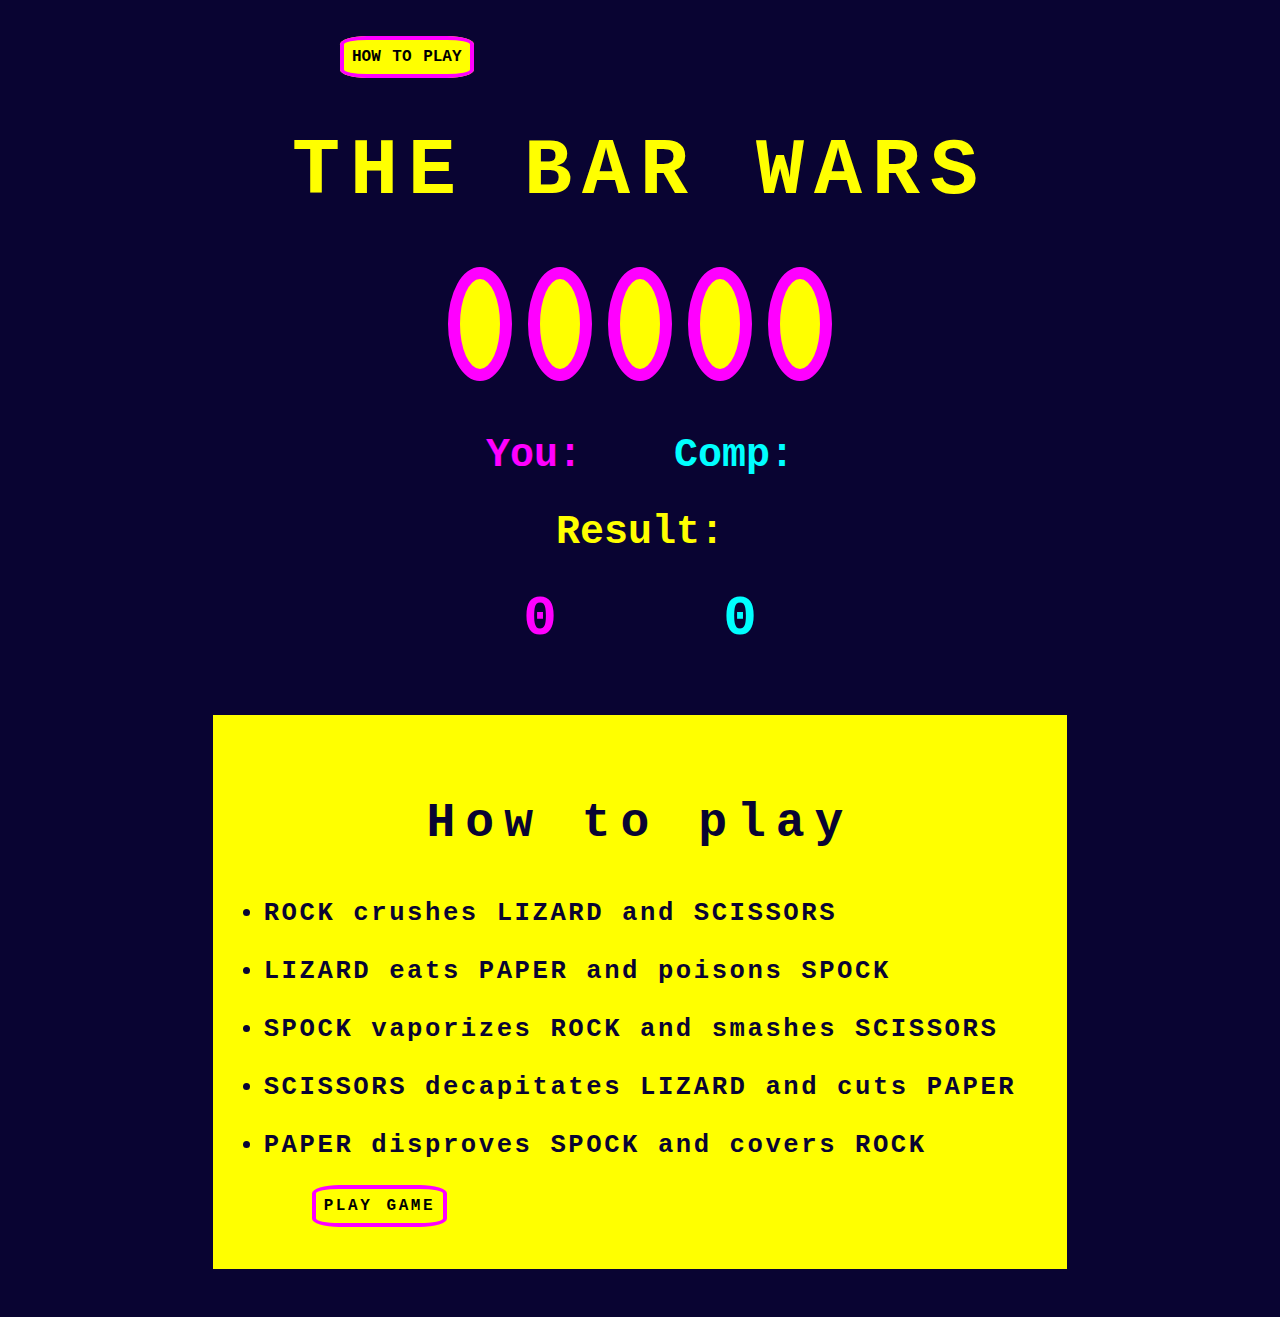
<file: index.html>
<!DOCTYPE html>
<html lang="en">

<head>
    <meta charset="UTF-8">
    <meta name="viewport" content="width=device-width, initial-scale=1.0">

    <!--Add Meta tags and Meta description...-->

    <link rel="stylesheet" href="https://use.fontawesome.com/releases/v5.7.2/css/all.css"
        integrity="sha384-fnmOCqbTlWIlj8LyTjo7mOUStjsKC4pOpQbqyi7RrhN7udi9RwhKkMHpvLbHG9Sr" crossorigin="anonymous">

    <link href="https://fonts.googleapis.com/css?family=Raleway%7CRighteous" rel="stylesheet">


    <link rel="stylesheet" href="assets/css/style.css">
    <title>The Elements</title>
</head>

<body>
    <!--semantic html: 
        html
        Body
        Header: navigation;
        Main: Game board; alternative choices, display container; user choice / computer choice, Result container; win/lose/tie, Score container; number wins, number losses
        Footer: contains the rules -->
    <header>
        <div id="menu"><a href="#how-to-play">How to play</a>

            <h1 class="heading">THE BAR WARS</h1>

    </header>
    <main>
        <section id="gameboard">
            <!--button/variable/choices area -->
            <div id="holder">
                <div class="button" title="Paper disproves Spock and covers Rock" aria-label="rock">
                    <i class="fas fa-gem"></i><br></div>
                <div class="button" title="Paper disproves Spock and covers Rock" aria-label="paper">
                    <i class="fas fa-toilet-paper"></i><br></div>
                <div class="button" title="Scissors decapitates Lizard and cuts Paper" aria-label="scissors">
                    <i class="fas fa-hand-scissors"></i><br></div>
                <div class="button" title="Lizard eats Paper and poisons Spock" aria-label="lizard">
                    <i class="fas fa-hand-lizard"></i><br></div>
                <div class="button" title="Spock vaporizes Rock and smashes Scissors" aria-label="spock">
                    <i class="fas fa-hand-spock"></i><br></div>
            </div>


            <br><br>
            <!--your's and computer's choice -->
            <div id="displayContainer">
                <div id="playerDisplay">You:</div>
                <div id="computerDisplay">Comp:</div>
            </div>

            <!--Who won/lost -->

            <div id="resultContainer">
                <div id="resultDisplay">Result:</div>
            </div>

            <!--Total wins and losses -->

            <div id="scoreContainer">

                <div class="scoreDisplay" style="color: magenta;">
                    <span id="playerScoreDisplay">0</span>
                </div>

                <div class="scoreDisplay" style="color: aqua">
                    <span id="computerScoreDisplay">0</span>
                </div>

                <!--<div id="game-info">
                    <div id="round">Round: 1 of 5</div>
                </div>
            </div>

            <div class="score-area">
                <p class="scores">Won</p>
                <p class="scores">Lost</p>-->

        </section>

        <br>

    </main>

    <footer>
        <div id="rules">
            <h2 id="how-to-play">How to play</h2>

            <ul>
                <br>
                <li>ROCK crushes LIZARD and SCISSORS</li>
                <br>
                <li>LIZARD eats PAPER and poisons SPOCK</li>
                <br>
                <li>SPOCK vaporizes ROCK and smashes SCISSORS</li>
                <br>
                <li>SCISSORS decapitates LIZARD and cuts PAPER</li>
                <br>
                <li>PAPER disproves SPOCK and covers ROCK</li>
            </ul>
            <br>

            <a href="#holder">Play game</a>

        </div>


    </footer>

    <script src="app.js" charset="utf-8"></script>
</body>

</html>
</file>
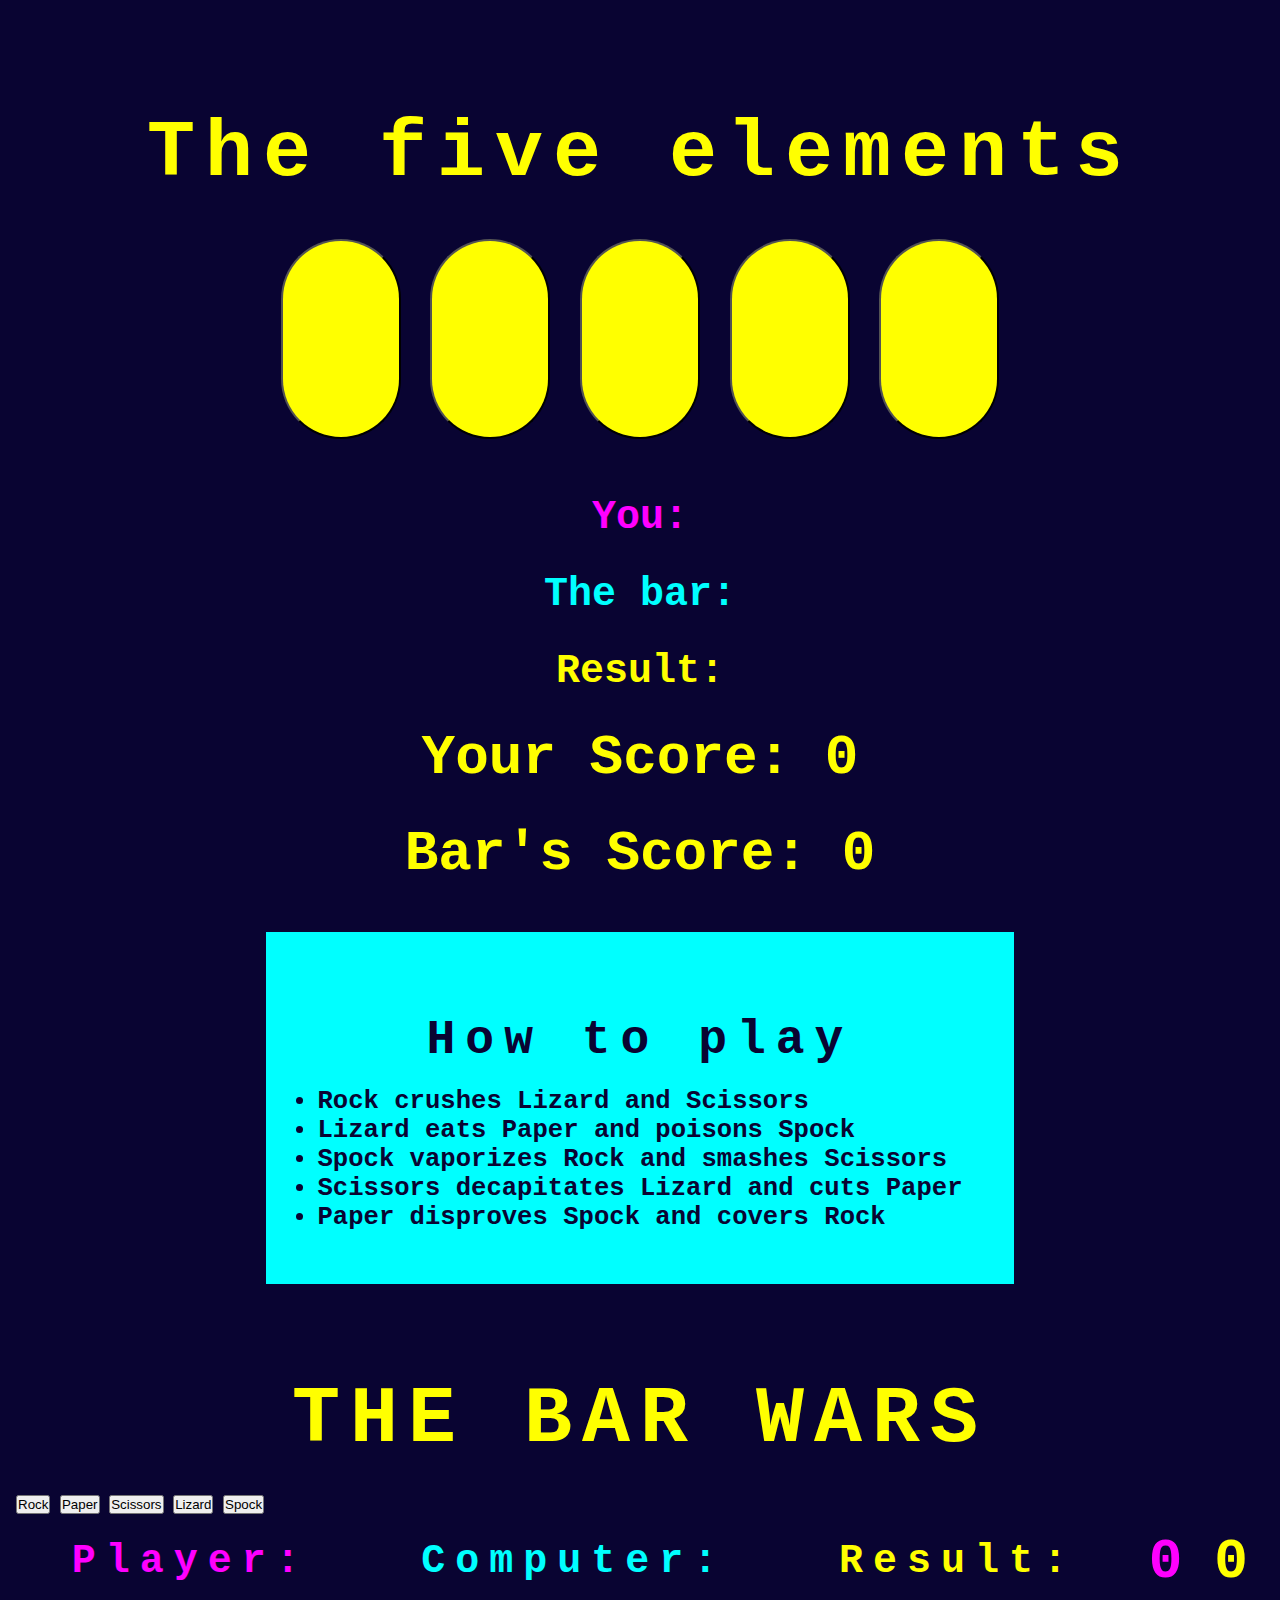
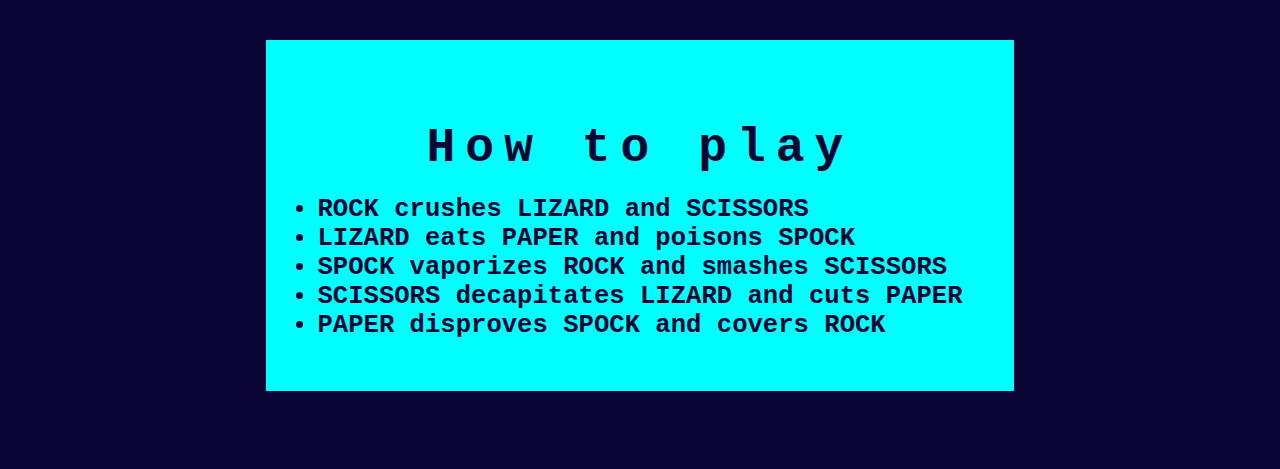
<file: five-elements.html>
<!DOCTYPE html>
<html lang="en">

<head>
    <meta charset="UTF-8">
    <meta name="viewport" content="width=device-width, initial-scale=1.0">

    <!--Add Meta tags and Meta description...-->

    <link rel="stylesheet" href="https://use.fontawesome.com/releases/v5.7.2/css/all.css"
        integrity="sha384-fnmOCqbTlWIlj8LyTjo7mOUStjsKC4pOpQbqyi7RrhN7udi9RwhKkMHpvLbHG9Sr" crossorigin="anonymous">

    <link href="https://fonts.googleapis.com/css?family=Raleway%7CRighteous" rel="stylesheet">


    <link rel="stylesheet" href="assets/css/element-style.css">
    <title>The Elements</title>
</head>

<body>
    <h1 class="heading">The five elements</h1>

    <div class="choices">
        <button onclick="playGame('rock')" title="Rock crushes Lizard and Scissors"><i
                class="fas fa-gem"></i><br></button>
        <button onclick="playGame('paper')" title="Paper disproves Spock and covers Rock"><i
                class="fas fa-solid fa-toilet-paper"></i><br></button>
        <button onclick="playGame('scissors')" title="Scissors decapitates Lizard and cuts Paper"><i
                class="fas fa-hand-scissors"></i><br></button>
        <button onclick="playGame('lizard')" title="Lizard eats Paper and poisons Spock"><i
                class="fas fa-hand-lizard"></i><br></button>
        <button onclick="playGame('spock')" title="Spock vaporizes Rock and smashes Scissors"><i
                class="fas fa-hand-spock fa-beat"></i><br></button>
    </div>


    <div id="playerDisplay">You: </div>
    <div id="computerDisplay">The bar: </div>
    <div id="resultDisplay">Result: </div>

    <div class="scoreDisplay">Your Score: <span id="playerScoreDisplay">0</span></div>

    <div class="scoreDisplay">Bar's Score: <span id="computerScoreDisplay">0</span></div>



    <div id="How-to-play">
        <h2>How to play</h2>
        <ul>
            <li>Rock crushes Lizard and Scissors</li>
            <li>Lizard eats Paper and poisons Spock</li>
            <li>Spock vaporizes Rock and smashes Scissors</li>
            <li>Scissors decapitates Lizard and cuts Paper</li>
            <li>Paper disproves Spock and covers Rock</li>
        </ul>
    </div>

    <!--
            <div class="score-area">
                <p class="scores">Won</p>
                <p class="scores">Lost</p>
           -->

    <script src="app.js" charset="utf-8"></script>
</body>

</html>







<!DOCTYPE html>
<html lang="en">

<head>
    <meta charset="UTF-8">
    <meta name="viewport" content="width=device-width, initial-scale=1.0">
    <meta name="description" content="Description of your website">

    <link rel="stylesheet" href="https://use.fontawesome.com/releases/v5.7.2/css/all.css"
        integrity="sha384-fnmOCqbTlWIlj8LyTjo7mOUStjsKC4pOpQbqyi7RrhN7udi9RwhKkMHpvLbHG9Sr" crossorigin="anonymous">
    <link href="https://fonts.googleapis.com/css?family=Raleway%7CRighteous" rel="stylesheet">
    <link rel="stylesheet" href="assets/css/style.css">
    <title>The Elements</title>
</head>

<body>
    <header>
        <h1 class="heading">THE BAR WARS</h1>
    </header>
    <main>
        <!--  <section id="gameboard">
            <section id="choices"> -->
        <div id="gameboard">

            <button class="choiceBtn">Rock</button>
            <button class="choiceBtn">Paper</button>
            <button class="choiceBtn">Scissors</button>
            <button class="choiceBtn">Lizard</button>
            <button class="choiceBtn">Spock</button>

            <!--  <button class="optionBtn" onclick="playGame('rock')" title="Rock crushes Lizard and Scissors"><i
                        class="fas fa-gem"></i><br>Rock</button>
                <button class="optionBtn" onclick="playGame('paper')" title="Paper disproves Spock and covers Rock"><i
                        class="fas fa-solid fa-toilet-paper"></i><br>Paper</button>
                <button class="optionBtn" onclick="playGame('scissors')" title="Scissors decapitates Lizard and cuts Paper"><i
                        class="fas fa-hand-scissors"></i><br>Scissors</button>
                <button class="optionBtn" onclick="playGame('lizard')" title="Lizard eats Paper and poisons Spock"><i
                        class="fas fa-hand-lizard"></i><br>Lizard</button>
                <button class="optionBtn" onclick="playGame('spock')" title="Spock vaporizes Rock and smashes Scissors"><i
                        class="fas fa-hand-spock fa-beat"></i><br>Spock</button> -->
        </div>
        <!-- </section> -->

        <div id="displayContainer">

            <h2 class="displaytext" id="playerDisplay">Player: </h2>
            <h2 class="displaytext" id="computerDisplay">Computer: </h2>

            <!--<div id="computerDisplay"></div>
            </div>-->

            <div id="resultContainer">
                <h2 class="displaytext" id="resultDisplay">Result: </h2>
            </div>

            <div id="scoreContainer">
                <div class="scoreDisplay" style="color: magenta;"><span id="playerScoreDisplay">0</span></div>
                <div class="scoreDisplay"><span id="computerScoreDisplay">0</span></div>
            </div>
            </section>
            <div id="How-to-play">
                <h2>How to play</h2>
                <ul>
                    <li>ROCK crushes LIZARD and SCISSORS</li>
                    <li>LIZARD eats PAPER and poisons SPOCK</li>
                    <li>SPOCK vaporizes ROCK and smashes SCISSORS</li>
                    <li>SCISSORS decapitates LIZARD and cuts PAPER</li>
                    <li>PAPER disproves SPOCK and covers ROCK</li>
                </ul>
            </div>
    </main>
    <footer>
        <!-- Add your footer content here -->
    </footer>
    <script src="app.js" charset="utf-8"></script>
</body>

</html>
</file>
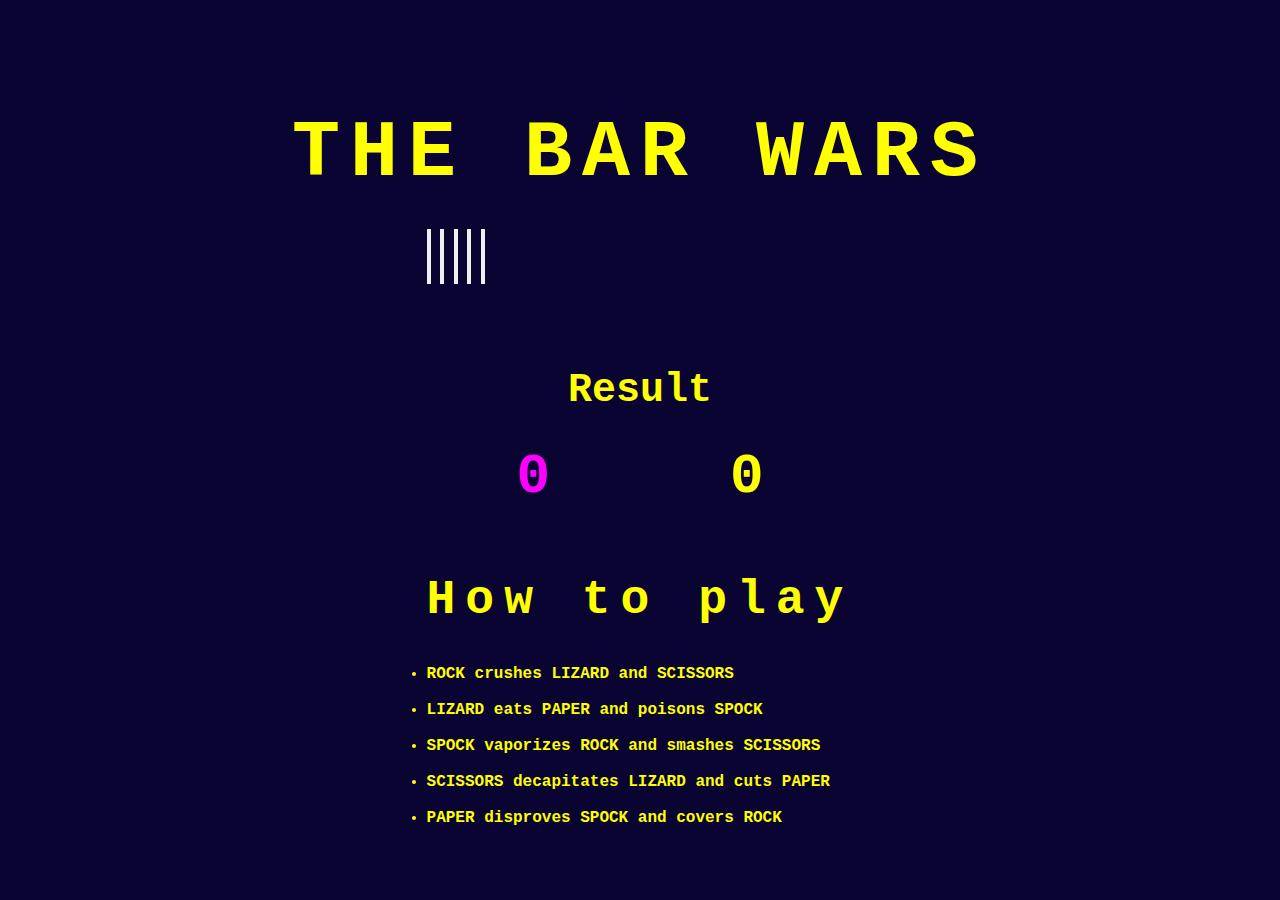
<file: Xindex.html>
<!DOCTYPE html>
<html lang="en">

<head>
    <meta charset="UTF-8">
    <meta name="viewport" content="width=device-width, initial-scale=1.0">

    <!--Add Meta tags and Meta description...-->

    <link rel="stylesheet" href="https://use.fontawesome.com/releases/v5.7.2/css/all.css"
        integrity="sha384-fnmOCqbTlWIlj8LyTjo7mOUStjsKC4pOpQbqyi7RrhN7udi9RwhKkMHpvLbHG9Sr" crossorigin="anonymous">

    <link href="https://fonts.googleapis.com/css?family=Raleway%7CRighteous" rel="stylesheet">


    <link rel="stylesheet" href="assets/css/style.css">
    <title>The Elements</title>
</head>

<body>
    <!--semantic html: 
        html
        Body
        Header: navigation;
        Main: Game board; alternative choices, display container; user choice / computer choice, Result container; win/lose/tie, Score container; number wins, number losses
        Footer: contains the rules -->
    <header>
        <h1 class="heading">THE BAR WARS</h1>
    </header>
    <main>

        <section id="gameboard">
            <section id="choices">
                <button onclick="playGame('rock')" title="Rock crushes Lizard and Scissors"><i
                        class="fas fa-gem"></i><br></button>
                <button onclick="playGame('paper')" title="Paper disproves Spock and covers Rock"><i
                        class="fas fa-solid fa-toilet-paper"></i><br></button>
                <button onclick="playGame('scissors')" title="Scissors decapitates Lizard and cuts Paper"><i
                        class="fas fa-hand-scissors"></i><br></button>
                <button onclick="playGame('lizard')" title="Lizard eats Paper and poisons Spock"><i
                        class="fas fa-hand-lizard"></i><br></button>
                <button onclick="playGame('spock')" title="Spock vaporizes Rock and smashes Scissors"><i
                        class="fas fa-hand-spock fa-beat"></i><br></button>

            </section>
            <br><br>
            <div id="displayContainer">
                <div id="playerDisplay"></div>

                <div id="computerDisplay"></div>
            </div>


            <div id="resultContainer">
                <div id="resultDisplay">Result</div>
            </div>


            <div id="scoreContainer">
                <div class="scoreDisplay" style="color: magenta;"><span id="playerScoreDisplay">0</span>
                </div>
                <div class="scoreDisplay"><span id="computerScoreDisplay">0</span>
                </div>
            </div>
        </section>
        <br>
        <div id="How-to-play">
            <h2>How to play</h2>
            <ul>
                <br>
                <li>ROCK crushes LIZARD and SCISSORS</li>
                <br>
                <li>LIZARD eats PAPER and poisons SPOCK</li>
                <br>
                <li>SPOCK vaporizes ROCK and smashes SCISSORS</li>
                <br>
                <li>SCISSORS decapitates LIZARD and cuts PAPER</li>
                <br>
                <li>PAPER disproves SPOCK and covers ROCK</li>
            </ul>
        </div>

    </main>
    <footer>

    </footer>


    <!--
            <div class="score-area">
                <p class="scores">Won</p>
                <p class="scores">Lost</p>
           -->

    <script src="app.js" charset="utf-8"></script>
</body>

</html>
</file>
<file: assets/css/style.css>
/*root*/
* {
    margin: 0;
    padding: 0;
    box-sizing: border-box;

}

body {
    font-family: 'Courier New', Courier, monospace;
    font-weight: bold;
    margin: 3rem 1rem;
    display: flex;
    flex-direction: column;
    align-items: center;
    color: yellow;
    background: rgb(9, 4, 50);
}

h1 {
    font-size: 5rem;
    color: yellow;
    text-align: center;
    margin-top: 60px;
    margin-bottom: 30px;
    letter-spacing: 10px;

}

h2 {
    font-size: 3rem;

    text-align: center;
    margin-top: 30px;
    margin-bottom: 20px;
    letter-spacing: 10px;

}

a {
    /*color: rgb(9, 4, 50);
    font-size: 1em;*/

    /* Remove the underline */
    text-decoration: none;

    /* margin: auto;
    padding: 0.3em;
    position: absolute;
    background: yellow;
    border: rgb(9, 4, 50);
    border-style: solid;*/



    font-size: 1rem;
    word-spacing: 2px;
    min-width: fit-content;
    list-style: none;
    margin: 3rem;
    padding: 0.5em;
    border-radius: 20%;
    color: black;
    text-transform: uppercase;

    border: solid magenta 0.3em;
    cursor: pointer;
    background-color: yellow;
    transition: back-ground 0.5s ease;
}

a:hover {
    /* text-decoration: solid aqua;
    /* Change color on hover */
    color: yellow;
    background: magenta;
    border: solid yellow 0.3em;

    font-size: 1.1rem;
    margin: auto;
    padding: 0.5em;
}

/*ul {
    list-style: none
}

/*#choicesContainer {
    display: wrap;
    flex-wrap: wrap;
    justify-content: center;
    padding: 1rem;
}*/

#holder {

    display: flex;
    flex-wrap: wrap;
    justify-content: center;
    margin: auto;

}


.fas {
    font-size: 2.8rem
}

.button {

    min-width: fit-content;
    font-size: 2.5rem;
    margin: 0.5em 0.2em 0em 0.2em;
    padding: 0.5em;
    border-radius: 50%;
    color: #000;
    background-color: yellow;
    border: solid magenta 0.3em;
    cursor: pointer;
    transition: back-ground 0.3s ease;
}

.button:hover {
    background-color: magenta;
    border: solid yellow 0.3em;
    font-size: 2.6rem;
}

#displayContainer {
    display: flex;
    flex-wrap: wrap;
    justify-content: space-evenly
}

#playerDisplay {
    font-size: 2.5rem;
    color: magenta;
    margin: auto;
    padding: 1rem;
}

/*#divider {
    font-size: 2.5rem;
    color: aqua;
    margin: auto;
    padding: 1rem;
}*/

#computerDisplay {
    font-size: 2.5em;
    color: aqua;
    margin: auto;
    padding: 1rem;
}

#resultContainer {
    display: flex;
    flex-wrap: wrap;
    justify-content: center;
    margin: auto;
}

#resultDisplay {
    font-size: 2.5em;
    margin: auto;
    padding: 1rem;
}

#scoreContainer {
    display: flex;
    flex-wrap: wrap;
    justify-content: center;
}

.scoreDisplay {
    font-size: 3.5em;
    margin: auto;
    padding: 1rem;
}


.magentaText {
    color: magenta;
}

.aquaText {
    color: aqua;
}

#game-info {
    text-align: center;
    margin-bottom: 20px;
}

#round {
    font-size: 20px;
    margin: 10px 0;
}

#rules {
    font-size: 1.6rem;
    color: rgb(9, 4, 50);
    margin-left: 3rem;
    margin: auto;
    margin-top: 30px;
    padding: 2em;
    background-color: yellow;
    text-align: left;
    letter-spacing: 0.1em;
}

/*--Media queries */
</file>
<file: assets/css/element-style.css>
body {
    font-family: 'Courier New', Courier, monospace;
    font-weight: bold;
    margin: 0;
    display: flex;
    flex-direction: column;
    align-items: center;
    color: yellow;
    background-color: rgb(9, 4, 50);
}

h1 {
    font-size: 5rem;
    color: yellow;
}

.choices {
    margin-bottom: 30px;
}

.choices button {
    font-size: 7rem;
    min-width: 120px;
    margin: 10px 10px;
    padding: 0.3em;
    border-radius: 250px;
    background-color: yellow;
    cursor: pointer;
    transition: background-color 0.5s ease;
}

.choices button:hover {
    background: aqua;
}

#playerDisplay,
#computerDisplay {
    font-size: 2.5rem;
    color: aqua;
    margin: 15px 0;
}

#resultDisplay {
    font-size: 5rem;
    margin: 30px 0;
}

.scoreDisplay {
    font-size: 2.5rem;
    margin: 15px 0;
}


.greenText {
    color: rgb(54, 243, 6);
}

.redText {
    color: red;
}

.redText {
    color: ;
}

#How-to-play {
    font-size: 1.6rem;
    color: rgb(9, 4, 50);
    min-width: 500px;
    margin: 30px 10px;
    padding: 2em;
    background-color: aqua;
    text-align: left;
}






// The elements


//const choices = ["rock", "paper", "scissors", "lizard", "spock"];
//const playerDisplay = document.getElementById("playerDisplay");
//const computerDisplay = document.getElementById("computerDisplay");
//const resultDisplay = document.getElementById("resultDisplay");
//const playerScoreDisplay = document.getElementById("playerScoreDisplay");
//const computerScoreDisplay = document.getElementById("computerScoreDisplay")
const playerDisplay=document.querySelector("#playerDisplay");
const computerDisplay=document.querySelector("#computerDisplay");
const resultDisplay=document.querySelector("#resultDisplay");
const choiceBtn=document.querySelectorAll("choiceBtn");

//let playerScore = 0;
//let computerScore = 0;
let player;
let computer;
let result;

choiceBtn.forEach(button=> button.addEventListener("click", ()=>));


const options=document.querySelectorAll(".options");

options.forEach((option)=> {
        option.addEventListener("click", function () {
                =this.textContent.trim();
                playGame(playerChoice);
            }

        );
    }

);

function playGame(playerChoice) {
    const computerChoice=choices[Math.floor(Math.random() * 5)];
    let result="";

    if (playerChoice===computerChoice) {
        result="It's a tie...";
    }

    else {
        switch (playerChoice) {
            case "rock":
                result=(computerChoice==="scissors"|| computerChoice==="lizard") ? "You win!": "You lose:(";
            break;
            case "paper":
                result=(computerChoice==="rock"|| computerChoice==="spock") ? "You win!": "You lose:(";
            break;
            case "scissors":
                result=(computerChoice==="paper"|| computerChoice==="lizard") ? "You win!": "You lose:(";
            break;
            case "lizard":
                result=(computerChoice==="spock"|| computerChoice==="paper") ? "You win!": "You lose:(";
            break;
            case "spock":
                result=(computerChoice==="rock"|| computerChoice==="scissors") ? "You win!": "You lose:(";
            break;
            default:
                result="Invalid choice!";
        }
    }

    display(playerChoice, computerChoice, result);
}

function display(player, computer, decision) {
    playerDisplay.textContent=player;
    computerDisplay.textContent=computer;
    resultDisplay.textContent=decision;

    resultDisplay.classList.remove("greenText", "redText");

    switch (decision) {
        case "You win!":
            resultDisplay.classList.add("greenText");
        playerScore++;
        playerScoreDisplay.textContent=playerScore;
        playerScoreDisplay.classList.add("greenText");
        break;
        case "You lose:(":
            resultDisplay.classList.add("redText");
        computerScore++;
        computerScoreDisplay.textContent=computerScore;
        computerScoreDisplay.classList.add("redText");
        break;
    }
}
</file>
